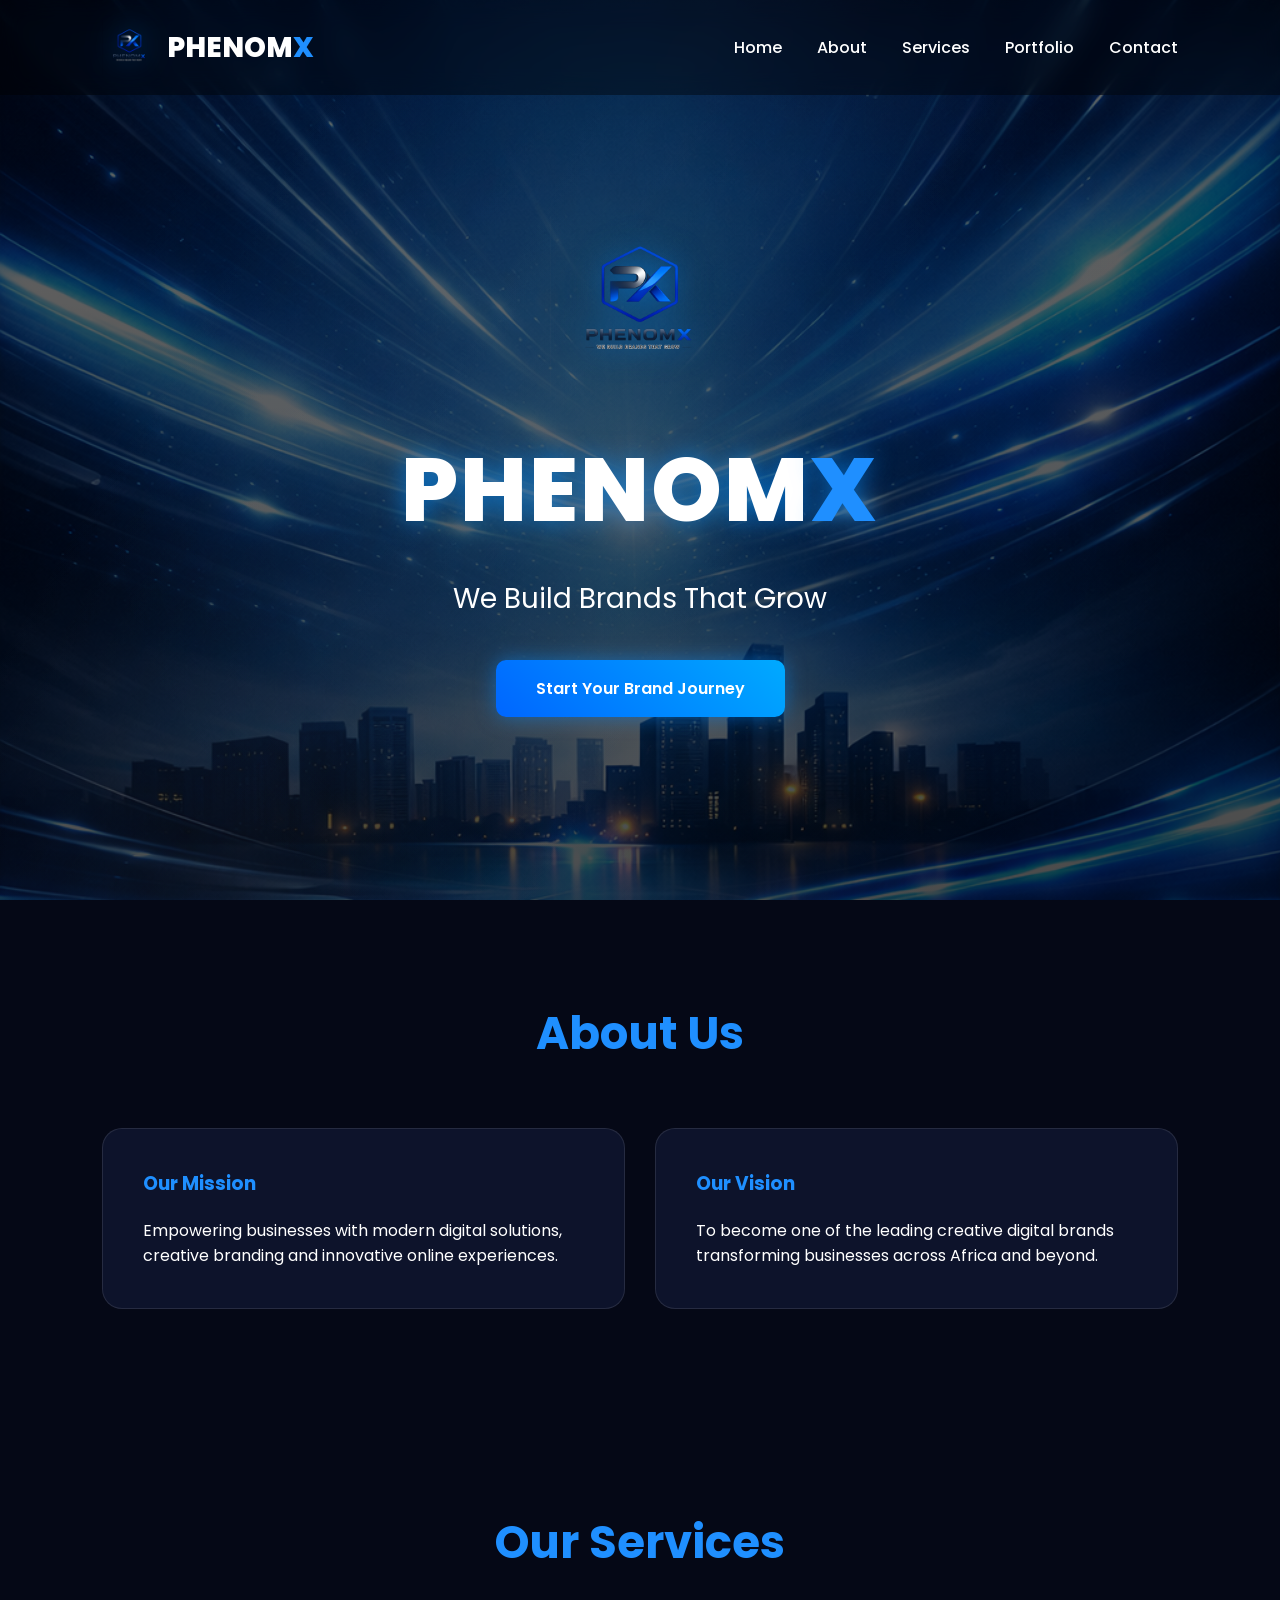
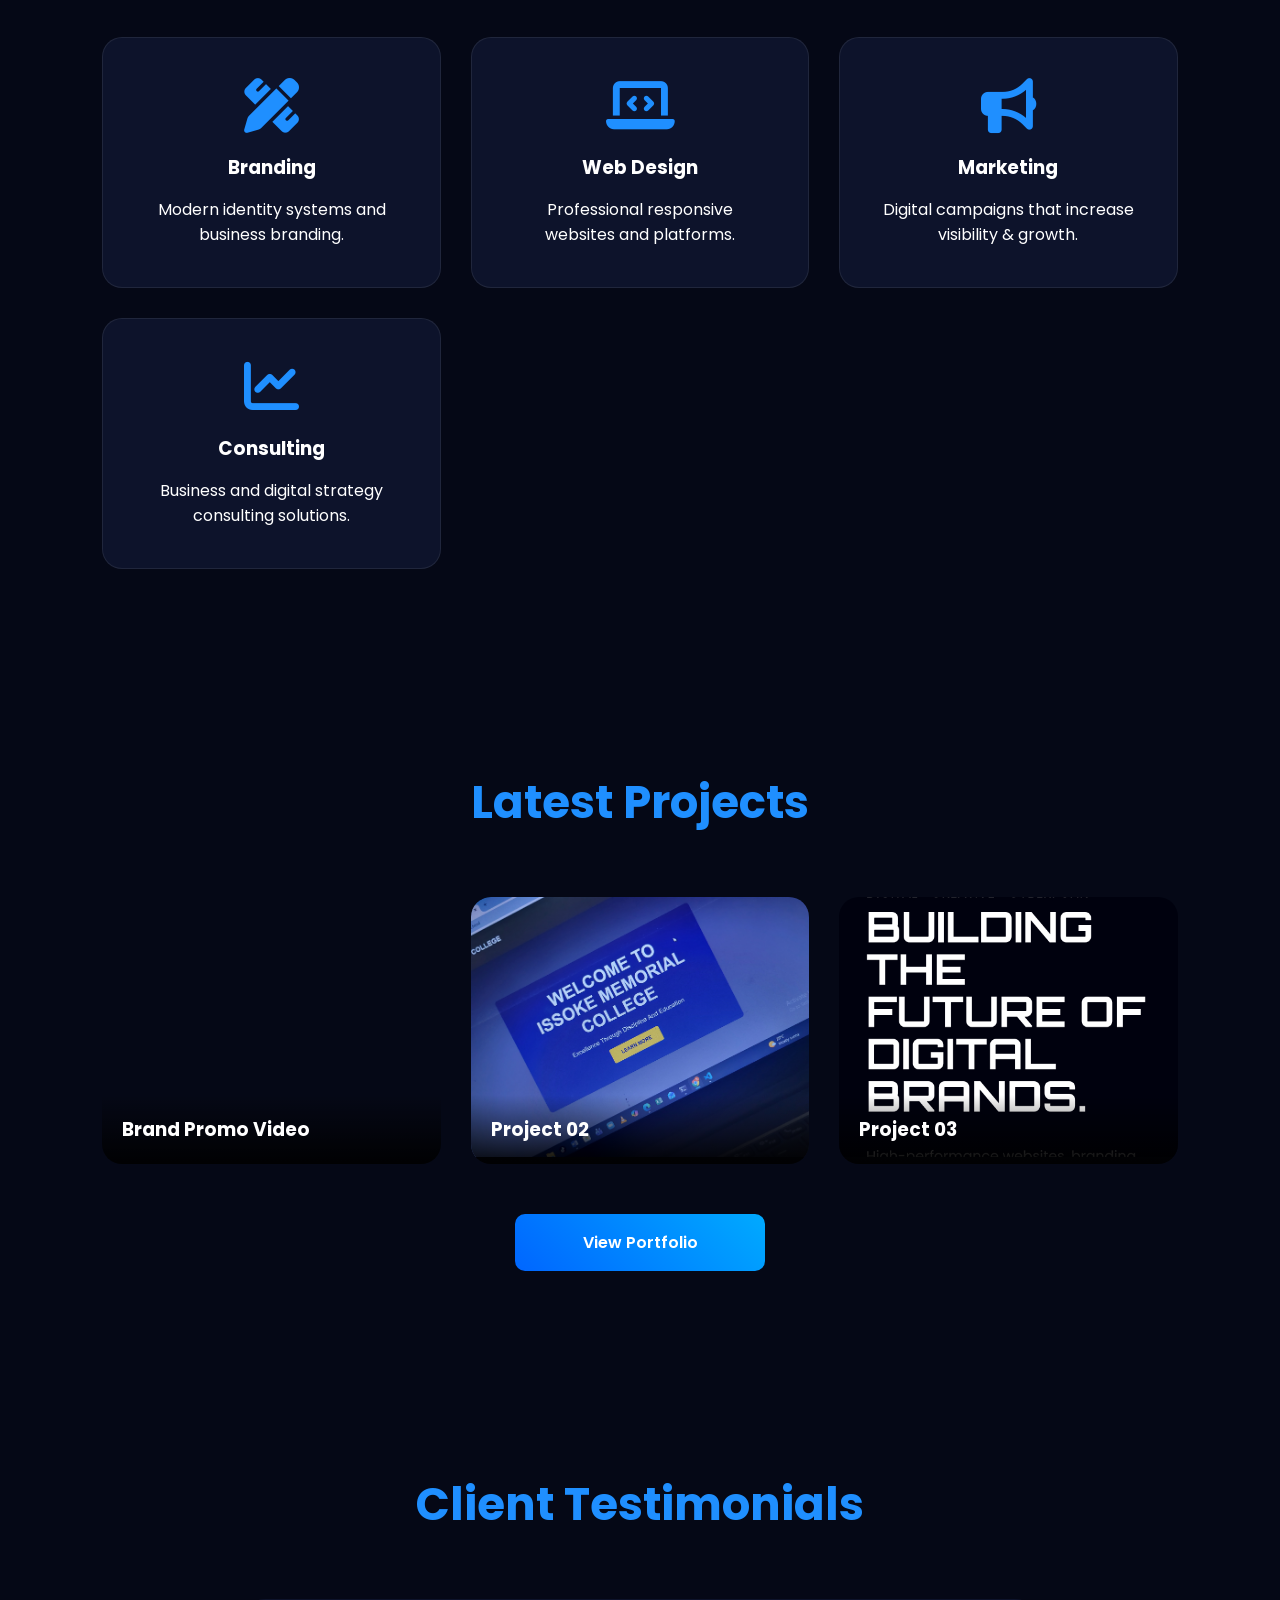
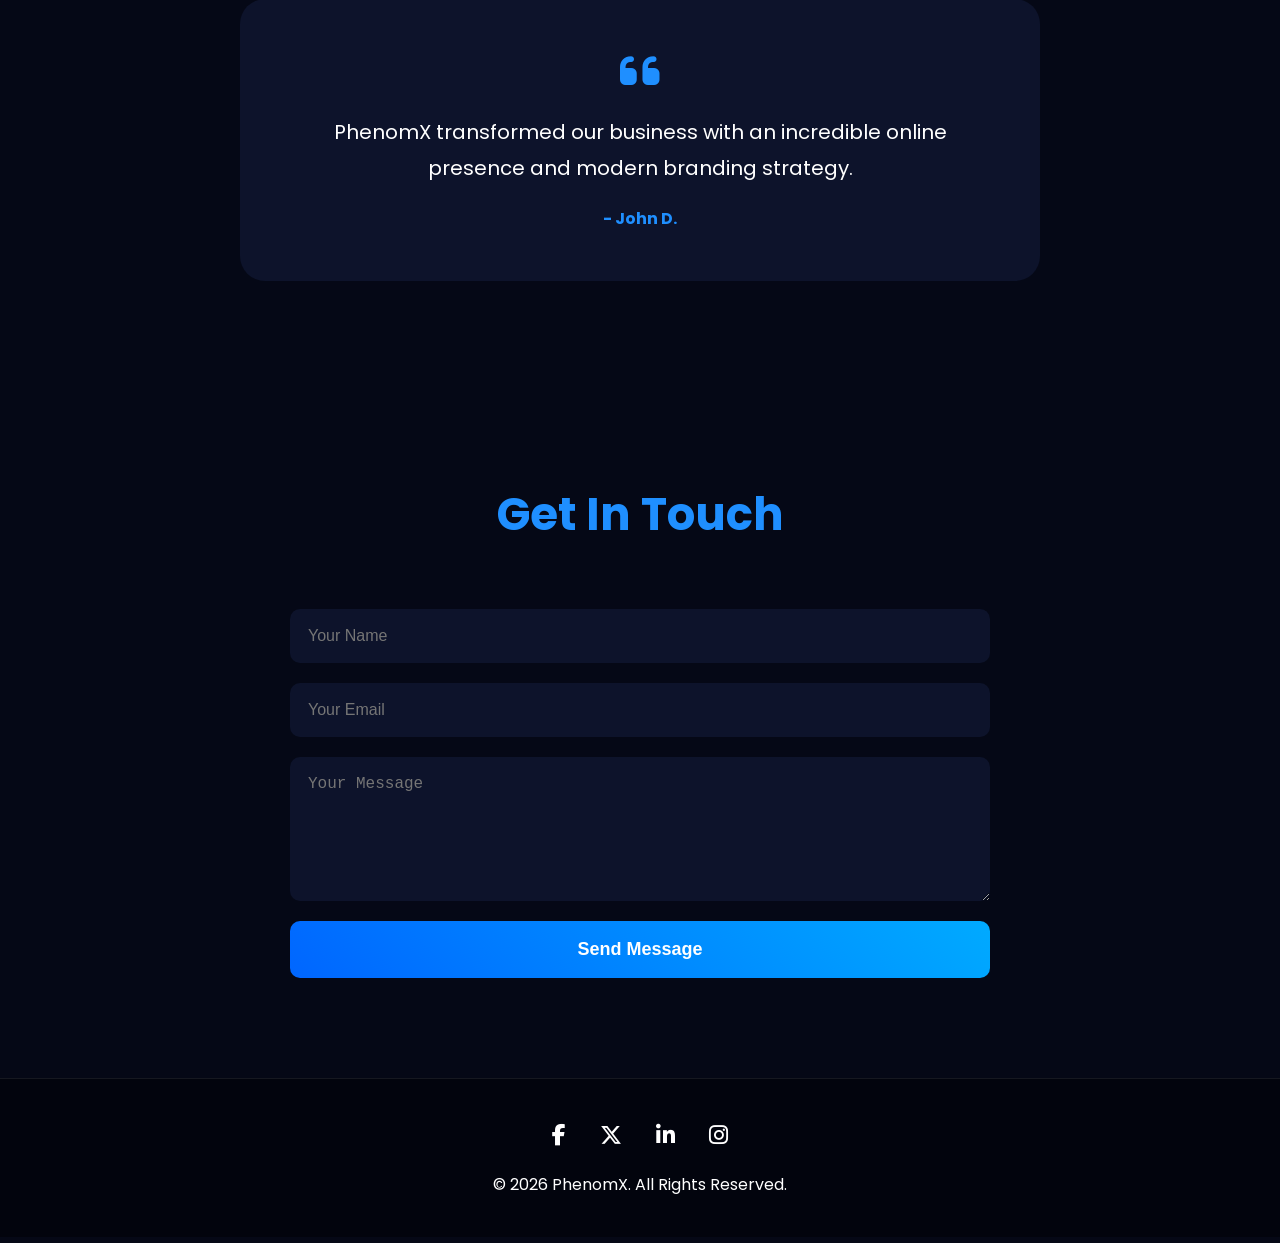
<file: index.html>
<!-- index.html -->
<!DOCTYPE html>
<html lang="en">
<head>
  <meta charset="UTF-8" />
  <meta name="viewport" content="width=device-width, initial-scale=1.0"/>
  <title>PhenomX | We Build Brands That Grow</title>

  <!-- Google Font -->
  <link rel="preconnect" href="https://fonts.googleapis.com">
  <link href="https://fonts.googleapis.com/css2?family=Poppins:wght@300;400;500;600;700;800&display=swap" rel="stylesheet">

  <!-- Font Awesome -->
  <link rel="stylesheet"
  href="https://cdnjs.cloudflare.com/ajax/libs/font-awesome/6.5.1/css/all.min.css"/>

  <!-- CSS -->
  <link rel="stylesheet" href="style.css">
</head>
<body>

  <!-- ================= NAVBAR ================= -->
  <header>
    <div class="logo">
      <img src="copilot_image.jpeg" alt="PhenomX Logo">
      <h2>PHENOM<span>X</span></h2>
    </div>

    <nav id="navMenu">
      <a href="index.html">Home</a>
      <a href="about.html">About</a>
      <a href="services.html">Services</a>
      <a href="portfolio.html">Portfolio</a>
      <a href="contact.html">Contact</a>
    </nav>

    <div class="menu-btn" id="menuBtn">
      <i class="fa-solid fa-bars"></i>
    </div>
  </header>

  <!-- ================= HERO ================= -->
<section class="hero">

  <!-- Animated Background -->
  <div class="animated-bg">

    <span></span>
    <span></span>
    <span></span>
    <span></span>
    <span></span>
    <span></span>

  </div>

  <div class="hero-overlay"></div>

  <div class="hero-content">

    <img src="copilot_image.jpeg" class="hero-logo">

    <h1>PHENOM<span>X</span></h1>

    <p>We Build Brands That Grow</p>

    <a href="#contact" class="hero-btn">
      Start Your Brand Journey
    </a>

  </div>

</section>

  <!-- ================= ABOUT ================= -->
  <section class="about" id="about">

    <div class="section-title">
      <h2>About Us</h2>
    </div>

    <div class="about-container">

      <div class="about-card">
        <h3>Our Mission</h3>
        <p>
          Empowering businesses with modern digital solutions,
          creative branding and innovative online experiences.
        </p>
      </div>

      <div class="about-card">
        <h3>Our Vision</h3>
        <p>
          To become one of the leading creative digital brands
          transforming businesses across Africa and beyond.
        </p>
      </div>

    </div>
  </section>

  <!-- ================= SERVICES ================= -->
  <section class="services" id="services">

    <div class="section-title">
      <h2>Our Services</h2>
    </div>

    <div class="services-grid">

      <div class="service-card">
        <i class="fa-solid fa-pen-ruler"></i>
        <h3>Branding</h3>
        <p>Modern identity systems and business branding.</p>
      </div>

      <div class="service-card">
        <i class="fa-solid fa-laptop-code"></i>
        <h3>Web Design</h3>
        <p>Professional responsive websites and platforms.</p>
      </div>

      <div class="service-card">
        <i class="fa-solid fa-bullhorn"></i>
        <h3>Marketing</h3>
        <p>Digital campaigns that increase visibility & growth.</p>
      </div>

      <div class="service-card">
        <i class="fa-solid fa-chart-line"></i>
        <h3>Consulting</h3>
        <p>Business and digital strategy consulting solutions.</p>
      </div>

    </div>
  </section>

  <!-- ================= PORTFOLIO ================= -->
  <section class="portfolio" id="portfolio">

    <div class="section-title">
      <h2>Latest Projects</h2>
    </div>

    <div class="portfolio-grid">

      <div class="project-card">

  <video autoplay muted loop playsinline>
    <source src="VID-20260516-WA0035.mp4" type="video/mp4">
  </video>

  <div class="project-info">
    <h3>Brand Promo Video</h3>
  </div>

</div>

      <div class="project-card">
        <img src="20260522_210220.jpg">
        <div class="project-info">
          <h3>Project 02</h3>
        </div>
      </div>

      <div class="project-card">
        <img src="Project3.jpg">
        <div class="project-info">
          <h3>Project 03</h3>
        </div>
      </div>

    </div>

    <a href="#" class="portfolio-btn">
      View Portfolio
    </a>

  </section>

  <!-- ================= TESTIMONIAL ================= -->
  <section class="testimonial">

    <div class="section-title">
      <h2>Client Testimonials</h2>
    </div>

    <div class="testimonial-box">

      <i class="fa-solid fa-quote-left"></i>

      <p>
        PhenomX transformed our business with an incredible
        online presence and modern branding strategy.
      </p>

      <h4>- John D.</h4>

    </div>

  </section>

  <!-- ================= CONTACT ================= -->
  <section class="contact" id="contact">

    <div class="section-title">
      <h2>Get In Touch</h2>
    </div>

    <form class="contact-form">

      <input type="text" placeholder="Your Name">

      <input type="email" placeholder="Your Email">

      <textarea rows="6" placeholder="Your Message"></textarea>

      <button type="submit">
        Send Message
      </button>

    </form>

  </section>

  <!-- ================= FOOTER ================= -->
  <footer>

    <div class="socials">

      <a href="#"><i class="fab fa-facebook-f"></i></a>

      <a href="#"><i class="fa-brands fa-x-twitter"></i></a>

      <a href="#"><i class="fab fa-linkedin-in"></i></a>

      <a href="#"><i class="fab fa-instagram"></i></a>

    </div>

    <p>© 2026 PhenomX. All Rights Reserved.</p>

  </footer>

  <!-- JS -->
  <script src="script.js"></script>

</body>
</html>
</file>
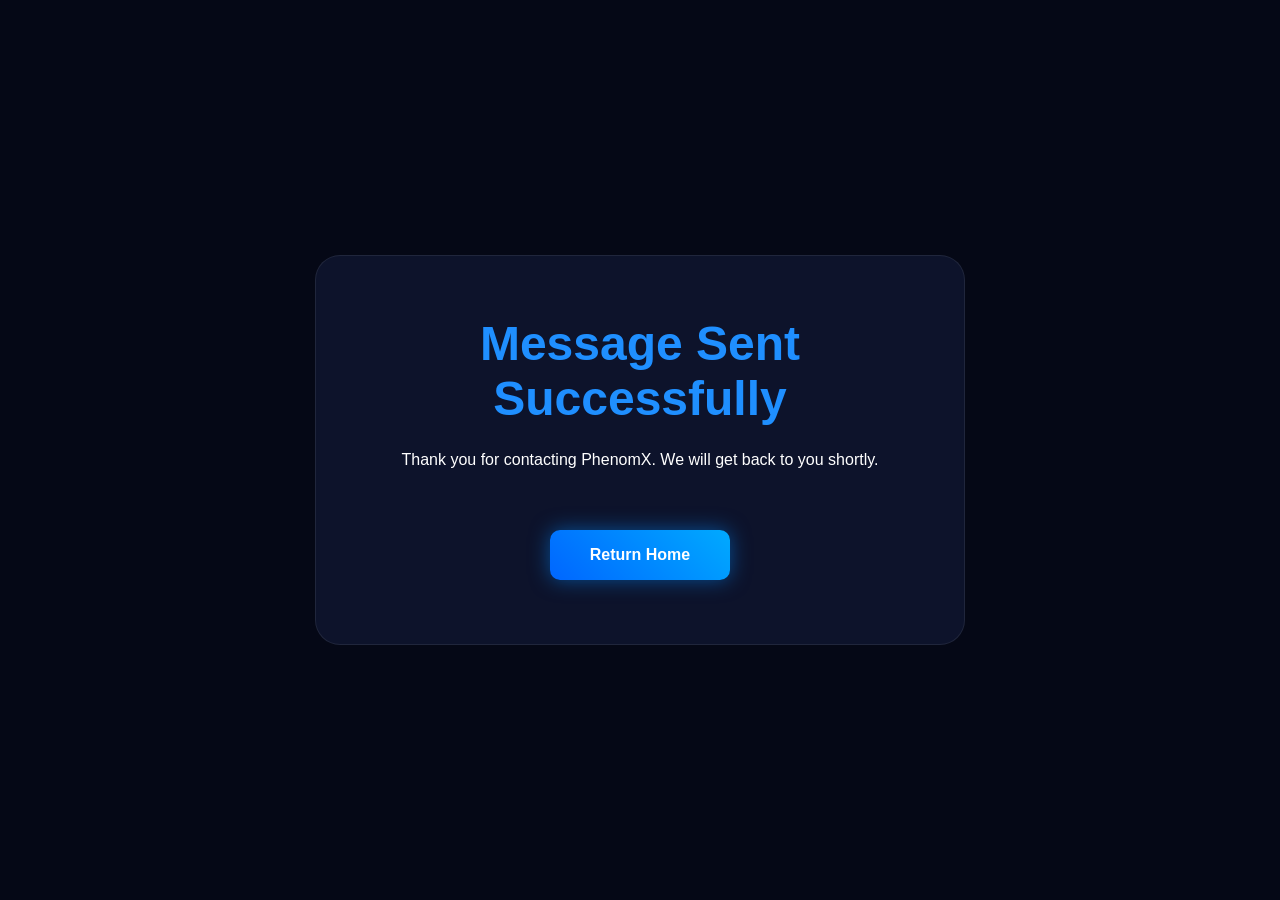
<file: thankyou.html>
<!DOCTYPE html>
<html lang="en">
<head>
  <meta charset="UTF-8">
  <meta name="viewport" content="width=device-width, initial-scale=1.0">
  <title>Message Sent | PhenomX</title>

  <link rel="stylesheet" href="style.css">
</head>
<body>

<section class="thankyou-page">

  <div class="thankyou-box">

    <h1>Message Sent Successfully</h1>

    <p>
      Thank you for contacting PhenomX.
      We will get back to you shortly.
    </p>

    <a href="index.html" class="hero-btn">
      Return Home
    </a>

  </div>

</section>

</body>
</html>
</file>
<file: style.css>
/* style.css */

*{
  margin:0;
  padding:0;
  box-sizing:border-box;
  scroll-behavior:smooth;
}

body{
  font-family:'Poppins',sans-serif;
  background:#050816;
  color:white;
  overflow-x:hidden;
}

/* ================= NAVBAR ================= */

header{
  position:fixed;
  width:100%;
  top:0;
  left:0;
  padding:20px 8%;
  display:flex;
  justify-content:space-between;
  align-items:center;
  z-index:1000;
  background:rgba(0,0,0,0.4);
  backdrop-filter:blur(12px);
}

.logo{
  display:flex;
  align-items:center;
  gap:10px;
}

.logo img{
  width:55px;
}

.logo h2{
  font-size:28px;
  font-weight:800;
}

.logo span{
  color:#1f8fff;
}

nav{
  display:flex;
  gap:35px;
}

nav a{
  color:white;
  text-decoration:none;
  font-weight:500;
  transition:0.3s;
}

nav a:hover{
  color:#1f8fff;
}

.menu-btn{
  display:none;
  font-size:28px;
  cursor:pointer;
}

/* ================= HERO ================= */

.hero{
  min-height:100vh;
  padding-top:120px;
  padding-bottom:80px;

  background:
  linear-gradient(rgba(0,0,0,0.6),
  rgba(0,0,0,0.7)),
  url('copilot_image_10.jpeg');

  background-size:cover;
  background-position:center;

  display:flex;
  justify-content:center;
  align-items:center;
  text-align:center;
  position:relative;

  isolation:isolate;
}

.hero-content{
  z-index:2;
}

.hero-logo{
  width:180px;
  margin-bottom:20px;
}

.hero h1{
  font-size:90px;
  font-weight:800;
  letter-spacing:2px;
}

.hero h1 span{
  color:#1f8fff;
}

.hero p{
  font-size:28px;
  margin:20px 0;
}

.hero-btn{
  display:inline-block;
  padding:16px 40px;
  background:linear-gradient(45deg,#0066ff,#00aaff);
  color:white;
  text-decoration:none;
  border-radius:10px;
  margin-top:20px;
  font-weight:600;
  transition:0.4s;
  box-shadow:0 0 20px rgba(0,140,255,0.5);
}

.hero-btn:hover{
  transform:translateY(-5px);
}

/* ================= GENERAL ================= */

section{
  padding:100px 8%;
}

.section-title{
  text-align:center;
  margin-bottom:60px;
}

.section-title h2{
  font-size:45px;
  color:#1f8fff;
}

/* ================= ABOUT ================= */

.about-container{
  display:grid;
  grid-template-columns:repeat(auto-fit,minmax(300px,1fr));
  gap:30px;
}

.about-card{
  background:#0d132b;
  padding:40px;
  border-radius:20px;
  border:1px solid rgba(255,255,255,0.1);
  transition:0.4s;
}

.about-card:hover{
  transform:translateY(-10px);
}

.about-card h3{
  color:#1f8fff;
  margin-bottom:20px;
}

/* ================= SERVICES ================= */

.services-grid{
  display:grid;
  grid-template-columns:repeat(auto-fit,minmax(250px,1fr));
  gap:30px;
}

.service-card{
  background:#0d132b;
  padding:40px;
  border-radius:20px;
  text-align:center;
  transition:0.4s;
  border:1px solid rgba(255,255,255,0.08);
}

.service-card:hover{
  transform:translateY(-10px);
  box-shadow:0 0 25px rgba(0,140,255,0.3);
}

.service-card i{
  font-size:55px;
  color:#1f8fff;
  margin-bottom:20px;
}

.service-card h3{
  margin-bottom:15px;
}

/* ================= PORTFOLIO ================= */

.portfolio-grid{
  display:grid;
  grid-template-columns:repeat(auto-fit,minmax(280px,1fr));
  gap:30px;
}

.project-card{
  overflow:hidden;
  border-radius:20px;
  position:relative;
}

.project-card img{
  width:100%;
  height:260px;
  object-fit:cover;
  transition:0.5s;
}

.project-card video{
  width:100%;
  height:260px;
  object-fit:cover;
  display:block;
  transition:0.5s;
}

.project-card:hover img,
.project-card:hover video{
  transform:scale(1.1);
}

.project-info{
  position:absolute;
  bottom:0;
  width:100%;
  padding:20px;
  background:linear-gradient(transparent,rgba(0,0,0,0.9));
}

.portfolio-btn{
  display:block;
  width:250px;
  text-align:center;
  margin:50px auto 0;
  padding:16px;
  border-radius:10px;
  background:linear-gradient(45deg,#0066ff,#00aaff);
  text-decoration:none;
  color:white;
  font-weight:600;
}

/* ================= TESTIMONIAL ================= */

.testimonial-box{
  max-width:800px;
  margin:auto;
  background:#0d132b;
  padding:50px;
  border-radius:25px;
  text-align:center;
}

.testimonial-box i{
  font-size:45px;
  color:#1f8fff;
  margin-bottom:20px;
}

.testimonial-box p{
  font-size:20px;
  line-height:1.8;
}

.testimonial-box h4{
  margin-top:20px;
  color:#1f8fff;
}

/* ================= CONTACT ================= */

.contact-form{
  max-width:700px;
  margin:auto;
  display:flex;
  flex-direction:column;
  gap:20px;
}

.contact-form input,
.contact-form textarea{
  padding:18px;
  border:none;
  border-radius:10px;
  background:#0d132b;
  color:white;
  font-size:16px;
}

.contact-form button{
  padding:18px;
  border:none;
  border-radius:10px;
  background:linear-gradient(45deg,#0066ff,#00aaff);
  color:white;
  font-size:18px;
  font-weight:600;
  cursor:pointer;
}

/* ================= FOOTER ================= */

footer{
  background:#02040d;
  padding:40px;
  text-align:center;
}

.socials{
  margin-bottom:20px;
}

.socials a{
  color:white;
  margin:0 15px;
  font-size:22px;
  transition:0.3s;
}

.socials a:hover{
  color:#1f8fff;
}

/* ================= MOBILE ================= */

@media(max-width:900px){

  nav{
    position:absolute;
    top:90px;
    right:-100%;
    width:260px;
    height:300px;
    background:#08111f;
    flex-direction:column;
    padding:40px;
    transition:0.4s;
  }

  nav.active{
    right:0;
  }

  .menu-btn{
    display:block;
  }

  .hero h1{
    font-size:55px;
  }

  .hero p{
    font-size:20px;
  }
  

}
/* ADD THESE TO style.css */

/* ================= PAGE HERO ================= */

.page-hero{
  height:45vh;
  background:
  linear-gradient(rgba(0,0,0,0.7),
  rgba(0,0,0,0.7)),
  url('images/hero-bg.jpg');

  background-size:cover;
  background-position:center;

  display:flex;
  justify-content:center;
  align-items:center;

  text-align:center;
}

.page-hero h1{
  font-size:70px;
  color:white;
  margin-top:50px;
}

/* ================= ABOUT PAGE ================= */

.about-page{
  background:#050816;
}

.about-grid{
  display:grid;
  grid-template-columns:repeat(auto-fit,minmax(320px,1fr));
  gap:40px;
  align-items:center;
}

.about-box img{
  width:100%;
  border-radius:20px;
}

.about-box h2{
  color:#1f8fff;
  margin-bottom:20px;
  font-size:38px;
}

.about-box p{
  line-height:1.9;
  margin-bottom:20px;
}

/* ================= STATS ================= */

.stats-section{
  background:#08111f;
  display:grid;
  grid-template-columns:repeat(auto-fit,minmax(200px,1fr));
  gap:30px;
  text-align:center;
}

.stat-box{
  padding:40px;
  background:#0d132b;
  border-radius:20px;
}

.stat-box h2{
  color:#1f8fff;
  font-size:55px;
}

.stat-box p{
  margin-top:10px;
}

/* ================= CONTACT PAGE ================= */

.contact-grid{
  display:grid;
  grid-template-columns:repeat(auto-fit,minmax(320px,1fr));
  gap:40px;
}

.contact-info h2{
  font-size:42px;
  margin-bottom:20px;
  color:#1f8fff;
}

.contact-info p{
  line-height:1.8;
  margin-bottom:30px;
}

.info-box{
  display:flex;
  align-items:center;
  gap:15px;
  margin-bottom:20px;
}

.info-box i{
  width:50px;
  height:50px;
  background:#1f8fff;
  border-radius:50%;
  display:flex;
  justify-content:center;
  align-items:center;
}

/* ================= MOBILE ================= */

@media(max-width:768px){

  .page-hero h1{
    font-size:42px;
  }

}


/* ================= CUSTOM SCROLLBAR ================= */

::-webkit-scrollbar{
  width:10px;
}

::-webkit-scrollbar-track{
  background:#050816;
}

::-webkit-scrollbar-thumb{
  background:#1f8fff;
  border-radius:20px;
}

/* ================= GLOW EFFECTS ================= */

.logo img,
.hero-logo{
  filter:drop-shadow(0 0 15px rgba(0,140,255,0.6));
}

.hero h1{
  text-shadow:0 0 25px rgba(0,140,255,0.6);
}

/* ================= HOVER IMPROVEMENTS ================= */

.project-card{
  cursor:pointer;
}

.project-card::before{
  content:'';
  position:absolute;
  inset:0;
  background:rgba(0,140,255,0.2);
  opacity:0;
  transition:0.4s;
}

.project-card:hover::before{
  opacity:1;
}

/* ================= BUTTON IMPROVEMENTS ================= */

.hero-btn,
.portfolio-btn,
.contact-form button{
  position:relative;
  overflow:hidden;
}

.hero-btn::before,
.portfolio-btn::before,
.contact-form button::before{
  content:'';
  position:absolute;
  top:0;
  left:-100%;
  width:100%;
  height:100%;
  background:rgba(255,255,255,0.15);
  transition:0.5s;
}

.hero-btn:hover::before,
.portfolio-btn:hover::before,
.contact-form button:hover::before{
  left:100%;
}

/* ================= FOOTER IMPROVEMENT ================= */

footer{
  border-top:1px solid rgba(255,255,255,0.08);
}

/* ================= INPUT FOCUS ================= */

.contact-form input:focus,
.contact-form textarea:focus{
  outline:none;
  border:1px solid #1f8fff;
  box-shadow:0 0 15px rgba(0,140,255,0.3);
}

/* ================= MOBILE IMPROVEMENTS ================= */

@media(max-width:768px){

  section{
    padding:80px 6%;
  }

  .hero{
  padding:120px 20px 80px;
}

  .hero-logo{
    width:130px;
  }

  .hero h1{
    font-size:48px;
  }

  .hero p{
    font-size:18px;
  }

  .section-title h2{
    font-size:34px;
  }

  .contact-info h2{
    font-size:32px;
  }

  .about-box h2{
    font-size:30px;
  }

}
/* ================= ADVANCED HERO ================= */

.hero{
  position:relative;
  overflow:hidden;
}

.hero::before{
  content:'';
  position:absolute;
  inset:0;
  background:
  radial-gradient(circle,
  rgba(0,140,255,0.08) 0%,
  transparent 70%);

  animation:rotateGlow 18s linear infinite;
  z-index:1;
}

@keyframes rotateGlow{

  0%{
    transform:rotate(0deg);
  }

  100%{
    transform:rotate(360deg);
  }

}

/* ================= FLOATING PARTICLES ================= */
.animated-bg{
  position:absolute;
  inset:0;
  overflow:hidden;
  z-index:0;
}

.animated-bg span{
  position:absolute;
  display:block;
  border-radius:50%;
  background:rgba(0,140,255,0.15);
  backdrop-filter:blur(2px);
  animation:floatUp linear infinite;
  bottom:-150px;
}

.animated-bg span:nth-child(1){
  left:10%;
  width:80px;
  height:80px;
  animation-duration:14s;
}

.animated-bg span:nth-child(2){
  left:25%;
  width:40px;
  height:40px;
  animation-duration:10s;
  animation-delay:2s;
}

.animated-bg span:nth-child(3){
  left:45%;
  width:120px;
  height:120px;
  animation-duration:18s;
}

.animated-bg span:nth-child(4){
  left:65%;
  width:70px;
  height:70px;
  animation-duration:12s;
  animation-delay:1s;
}

.animated-bg span:nth-child(5){
  left:80%;
  width:100px;
  height:100px;
  animation-duration:20s;
}

.animated-bg span:nth-child(6){
  left:90%;
  width:50px;
  height:50px;
  animation-duration:11s;
  animation-delay:4s;
}

@keyframes floatUp{

  0%{
    transform:translateY(0) scale(1);
    opacity:0;
  }

  10%{
    opacity:1;
  }

  50%{
    opacity:0.8;
  }

  100%{
    transform:translateY(-1200px) scale(1.4);
    opacity:0;
  }

}

/* ================= HERO CONTENT ================= */

.hero-content{
  position:relative;
  z-index:10;
}

.hero-logo{
  animation:logoFloat 4s ease-in-out infinite;
}

@keyframes logoFloat{

  0%{
    transform:translateY(0px);
  }

  50%{
    transform:translateY(-12px);
  }

  100%{
    transform:translateY(0px);
  }

}

.hero h1{
  animation:fadeUp 1.5s ease;
}

.hero p{
  animation:fadeUp 2s ease;
}

.hero-btn{
  animation:fadeUp 2.5s ease;
}

@keyframes fadeUp{

  from{
    opacity:0;
    transform:translateY(40px);
  }

  to{
    opacity:1;
    transform:translateY(0);
  }

}

/* ================= HERO LIGHT STREAKS ================= */

.hero::after{
  content:'';
  position:absolute;
  inset:0;
  background:
  linear-gradient(
  120deg,
  transparent 20%,
  rgba(255,255,255,0.03) 40%,
  transparent 60%
  );

  animation:lightMove 8s linear infinite;
  z-index:1;
}

@keyframes lightMove{

  0%{
    transform:translateX(-100%);
  }

  100%{
    transform:translateX(100%);
  }

}
/* ================= THANK YOU PAGE ================= */

.thankyou-page{
  min-height:100vh;
  display:flex;
  justify-content:center;
  align-items:center;
  background:#050816;
  padding:40px;
}

.thankyou-box{
  max-width:650px;
  text-align:center;
  background:#0d132b;
  padding:60px;
  border-radius:25px;
  border:1px solid rgba(255,255,255,0.08);
}

.thankyou-box h1{
  font-size:48px;
  color:#1f8fff;
  margin-bottom:20px;
}

.thankyou-box p{
  line-height:1.8;
  margin-bottom:35px;
}
</file>
